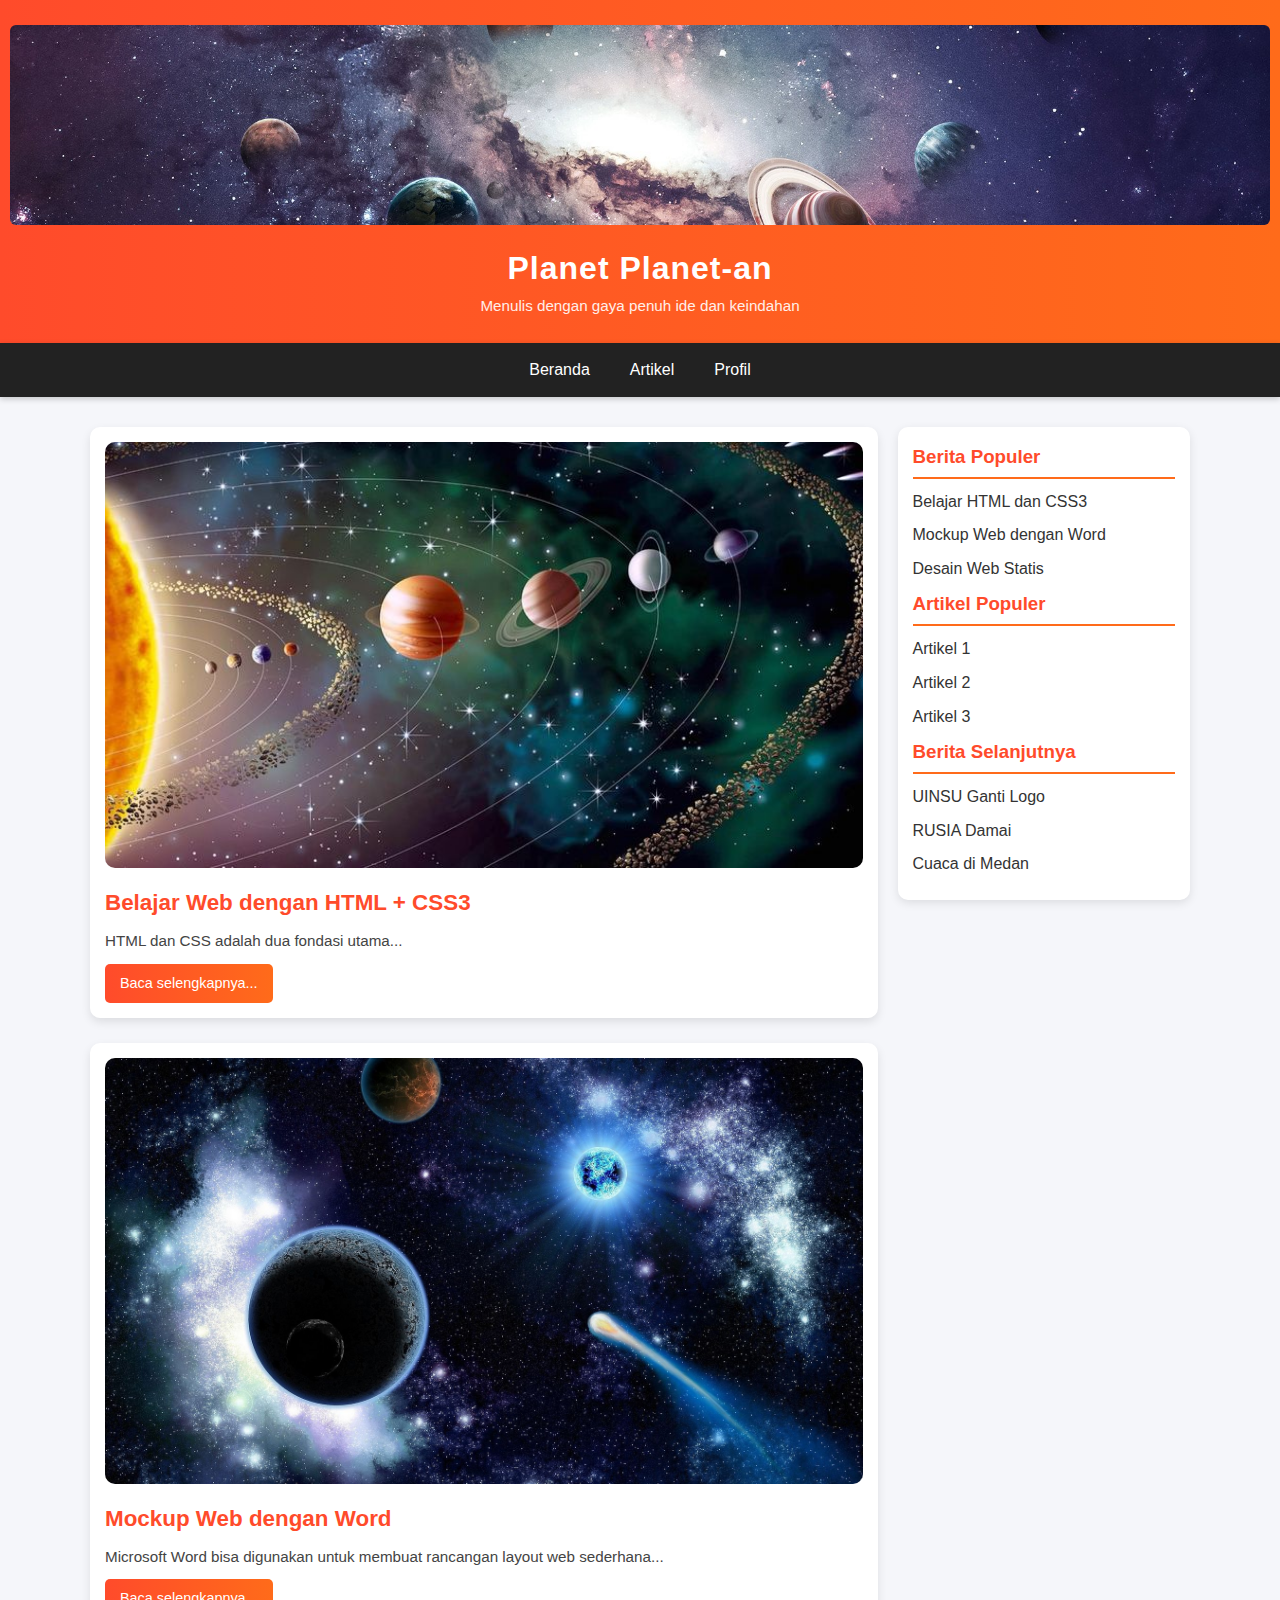
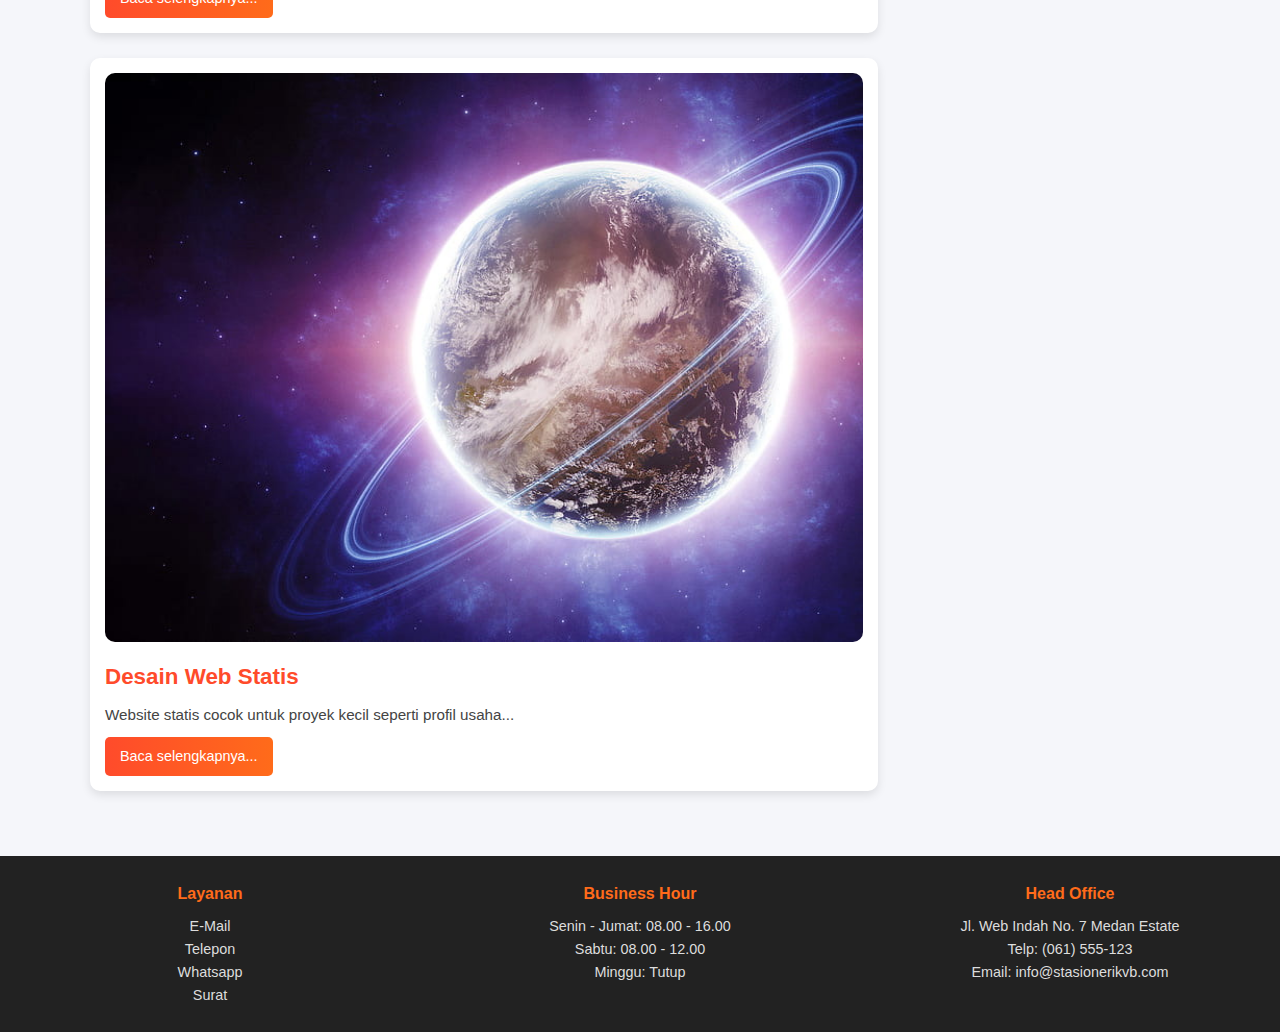
<file: index.html>
<!DOCTYPE html>
<html lang="id">
<head>
  <meta charset="UTF-8">
  <meta name="viewport" content="width=device-width, initial-scale=1.0">
  <title>Planet Planet-an</title>
  <link rel="stylesheet" href="style.css">
</head>
<body>
  <header>
    <div class="logo">
      <img src="header.jpg" alt="Logo">
      <h1>Planet Planet-an</h1>
      <p>Menulis dengan gaya penuh ide dan keindahan</p>
    </div>
  </header>

  <nav>
    <ul>
      <li><a href="#">Beranda</a></li>
      <li><a href="#">Artikel</a>
        <ul class="submenu">
          <li><a href="#">Teknologi</a></li>
          <li><a href="#">Desain</a></li>
          <li><a href="#">Tips</a></li>
        </ul>
      </li>
      <li><a href="#">Profil</a>
        <ul class="submenu">
          <li><a href="#">Tentang Kami</a></li>
          <li><a href="#">Kontak</a></li>
        </ul>
      </li>
    </ul>
  </nav>

  <main>
    <section class="content">
      <article>
		<img src="artikel1.jpg" alt="Artikel 1">
		<h2>Belajar Web dengan HTML + CSS3</h2>
		<p>HTML dan CSS adalah dua fondasi utama...</p>
		<a href="baca1.html" class="btn">Baca selengkapnya...</a>
	</article>

<article>
  <img src="artikel2.jpg" alt="Artikel 2">
  <h2>Mockup Web dengan Word</h2>
  <p>Microsoft Word bisa digunakan untuk membuat rancangan layout web sederhana...</p>
  <a href="baca2.html" class="btn">Baca selengkapnya...</a>
</article>

<article>
  <img src="artikel3.jpg" alt="Artikel 3">
  <h2>Desain Web Statis</h2>
  <p>Website statis cocok untuk proyek kecil seperti profil usaha...</p>
  <a href="baca3.html" class="btn">Baca selengkapnya...</a>
</article>

    </section>

    <aside>
      <h3>Berita Populer</h3>
      <ul>
        <li>Belajar HTML dan CSS3</li>
        <li>Mockup Web dengan Word</li>
        <li>Desain Web Statis</li>
      </ul>

      <h3>Artikel Populer</h3>
      <ul>
        <li>Artikel 1</li>
        <li>Artikel 2</li>
        <li>Artikel 3</li>
      </ul>

      <h3>Berita Selanjutnya</h3>
      <ul>
        <li>UINSU Ganti Logo</li>
        <li>RUSIA Damai</li>
        <li>Cuaca di Medan</li>
      </ul>
    </aside>
  </main>

  <footer>
    <div class="footer-box">
      <div>
        <h4>Layanan</h4>
        <p>E-Mail<br>Telepon<br>Whatsapp<br>Surat</p>
      </div>
      <div>
        <h4>Business Hour</h4>
        <p>Senin - Jumat: 08.00 - 16.00<br>Sabtu: 08.00 - 12.00<br>Minggu: Tutup</p>
      </div>
      <div>
        <h4>Head Office</h4>
        <p>Jl. Web Indah No. 7 Medan Estate<br>Telp: (061) 555-123<br>Email: info@stasionerikvb.com</p>
      </div>
    </div>
  </footer>
</body>
</html>
</file>
<file: style.css>
/* === RESET DASAR === */
* {
  margin: 0;
  padding: 0;
  box-sizing: border-box;
}

body {
  font-family: "Poppins", Arial, sans-serif;
  background-color: #f5f6fa;
  color: #333;
  line-height: 1.6;
}

/* === HEADER === */
header {
  background: linear-gradient(90deg, #ff4b2b, #ff6b1a);
  color: white;
  text-align: center;
  padding: 25px 10px;
  box-shadow: 0 3px 8px rgba(0, 0, 0, 0.2);
}
header .logo img {
  width: 100%;
  height: 200px;
  object-fit: cover;
  border-radius: 6px;
}
header h1 {
  font-size: 2rem;
  margin-top: 10px;
  letter-spacing: 1px;
}
header p {
  font-size: 0.95rem;
  opacity: 0.9;
}

/* === NAVIGATION === */
nav {
  background: #222;
  box-shadow: 0 2px 6px rgba(0, 0, 0, 0.2);
}
nav ul {
  list-style: none;
  display: flex;
  justify-content: center;
  flex-wrap: wrap;
}
nav ul li {
  position: relative;
}
nav ul li a {
  display: block;
  padding: 14px 20px;
  color: white;
  text-decoration: none;
  transition: background 0.3s;
  font-weight: 500;
}
nav ul li a:hover {
  background: #ff6b1a;
}

/* === SUBMENU === */
nav ul ul {
  display: none;
  position: absolute;
  background: #333;
  top: 100%;
  left: 0;
  min-width: 160px;
  border-radius: 0 0 6px 6px;
}
nav ul li:hover ul {
  display: block;
}
nav ul ul li a {
  padding: 10px 15px;
}
nav ul ul li a:hover {
  background: #ff6b1a;
}

/* === MAIN CONTENT === */
main {
  display: flex;
  flex-wrap: wrap;
  justify-content: space-between;
  width: 90%;
  max-width: 1100px;
  margin: 30px auto;
  gap: 20px;
}

/* === ARTIKEL === */
.content {
  flex: 3;
  min-width: 640px;
}
.content article {
  background: white;
  border-radius: 10px;
  box-shadow: 0 4px 10px rgba(0, 0, 0, 0.1);
  margin-bottom: 25px;
  padding: 15px;
  transition: transform 0.2s, box-shadow 0.2s;
}
.content article:hover {
  transform: translateY(-4px);
  box-shadow: 0 6px 14px rgba(0, 0, 0, 0.15);
}
.content img {
  width: 100%;
  border-radius: 10px;
  margin-bottom: 10px;
}
.content h2 {
  color: #ff4b2b;
  font-size: 1.4rem;
  margin-bottom: 8px;
}
.content p {
  font-size: 0.95rem;
  color: #444;
}
.btn {
  display: inline-block;
  margin-top: 10px;
  background: linear-gradient(90deg, #ff4b2b, #ff6b1a);
  color: white;
  padding: 8px 15px;
  text-decoration: none;
  border-radius: 5px;
  font-size: 0.9rem;
  transition: background 0.3s;
}
.btn:hover {
  background: linear-gradient(90deg, #ff6b1a, #ff4b2b);
}

/* === SIDEBAR === */
aside {
  flex: 1;
  min-width: 260px;
  background: white;
  padding: 15px;
  border-radius: 10px;
  box-shadow: 0 3px 10px rgba(0, 0, 0, 0.1);
  height: fit-content;
}
aside h3 {
  color: #ff4b2b;
  margin-bottom: 10px;
  border-bottom: 2px solid #ff6b1a;
  padding-bottom: 5px;
}
aside ul {
  list-style: none;
}
aside ul li {
  margin: 8px 0;
  color: #333;
}
aside ul li:hover {
  color: #ff6b1a;
  cursor: pointer;
}

/* === FOOTER === */
footer {
  background: #222;
  color: #ddd;
  text-align: center;
  padding: 25px 10px;
  margin-top: 40px;
}
.footer-box {
  display: flex;
  justify-content: space-around;
  flex-wrap: wrap;
  gap: 30px;
}
.footer-box div {
  flex: 1;
  min-width: 220px;
}
footer h4 {
  color: #ff6b1a;
  margin-bottom: 8px;
}
footer p {
  font-size: 0.9rem;
}

/* === RESPONSIVE === */
@media (max-width: 768px) {
  main {
    flex-direction: column;
    align-items: center;
  }
  .content {
    min-width: 100%;
  }
  aside {
    width: 100%;
    margin-top: 20px;
  }
}
</file>
